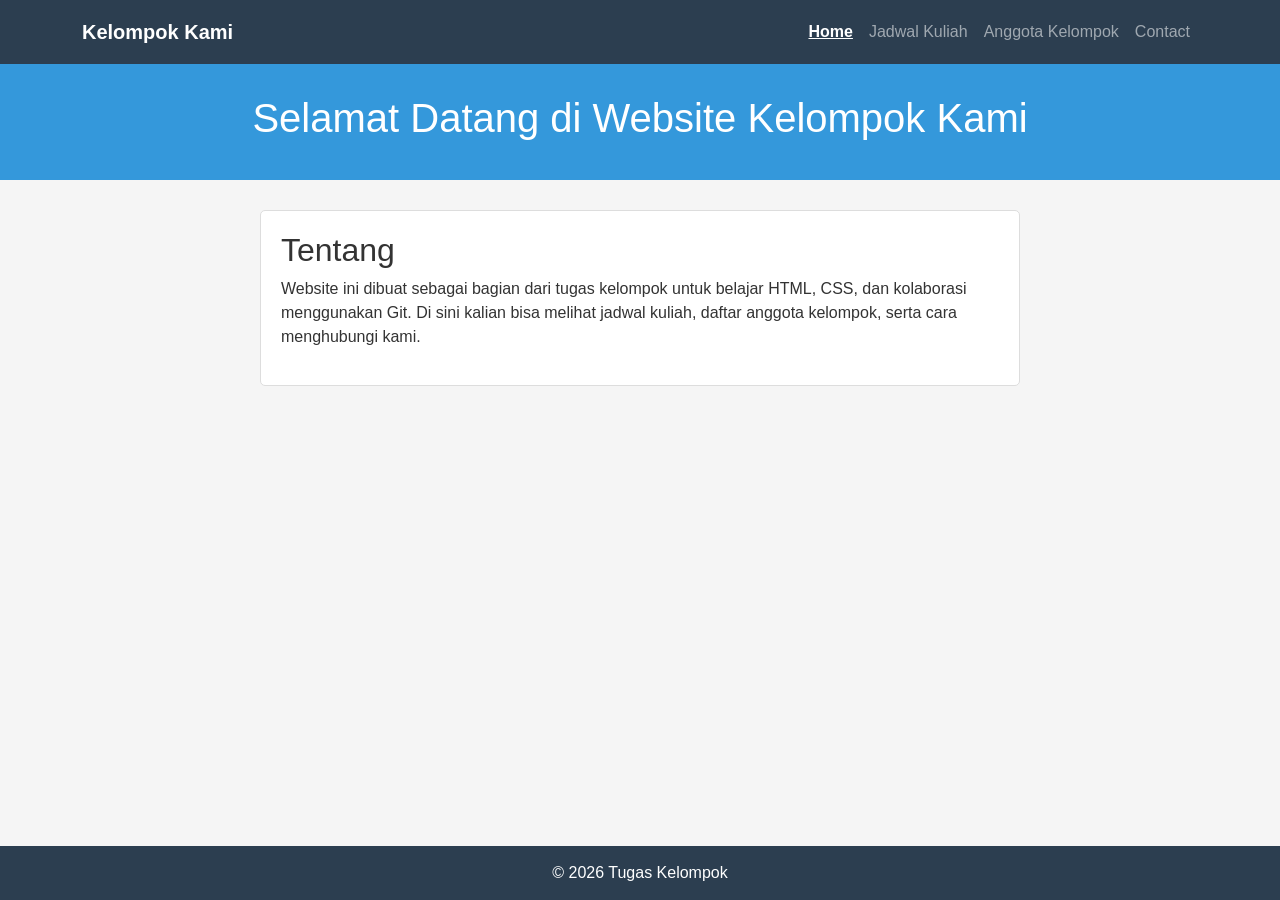
<file: index.html>
<!DOCTYPE html>
<html lang="id">
<head>
  <meta charset="UTF-8">
  <meta name="viewport" content="width=device-width, initial-scale=1.0">
  <title>Website Kelompok Kami</title>
  <link href="https://cdn.jsdelivr.net/npm/bootstrap@5.3.3/dist/css/bootstrap.min.css" rel="stylesheet">
  <link rel="stylesheet" href="style.css">
</head>
<body>

  <nav class="navbar navbar-expand-md navbar-dark">
    <div class="container">
      <a class="navbar-brand fw-bold" href="index.html">Kelompok Kami</a>
      <button class="navbar-toggler" type="button" data-bs-toggle="collapse" data-bs-target="#menu" aria-controls="menu" aria-expanded="false" aria-label="Buka menu">
        <span class="navbar-toggler-icon"></span>
      </button>
      <div class="collapse navbar-collapse" id="menu">
        <ul class="navbar-nav ms-auto">
          <li class="nav-item"><a class="nav-link active" href="index.html">Home</a></li>
          <li class="nav-item"><a class="nav-link" href="jadwal.html">Jadwal Kuliah</a></li>
          <li class="nav-item"><a class="nav-link" href="murid.html">Anggota Kelompok</a></li>
          <li class="nav-item"><a class="nav-link" href="contact.html">Contact</a></li>
        </ul>
      </div>
    </div>
  </nav>

  <header>
    <h1>Selamat Datang di Website Kelompok Kami</h1>
  </header>

  <main>
    <section>
      <h2>Tentang</h2>
      <p>
        Website ini dibuat sebagai bagian dari tugas kelompok untuk belajar
        HTML, CSS, dan kolaborasi menggunakan Git. Di sini kalian bisa melihat
        jadwal kuliah, daftar anggota kelompok, serta cara menghubungi kami.
      </p>
    </section>
  </main>

  <footer>
    <p>&copy; 2026 Tugas Kelompok</p>
  </footer>

  <script src="https://cdn.jsdelivr.net/npm/bootstrap@5.3.3/dist/js/bootstrap.bundle.min.js"></script>
</body>
</html>
</file>
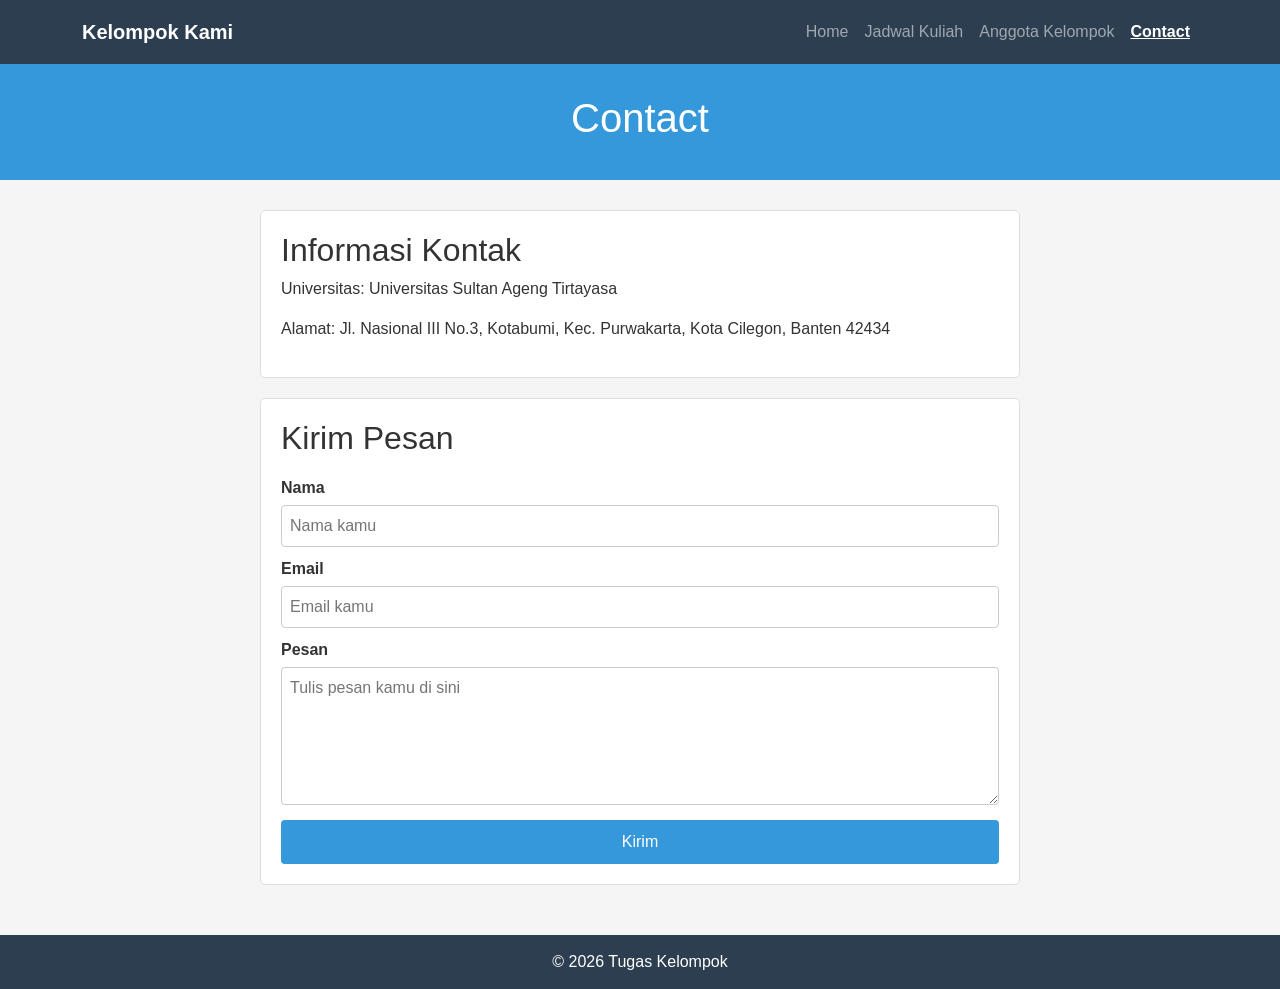
<file: contact.html>
<!DOCTYPE html>
<html lang="id">
<head>
  <meta charset="UTF-8">
  <meta name="viewport" content="width=device-width, initial-scale=1.0">
  <title>Contact</title>
  <link href="https://cdn.jsdelivr.net/npm/bootstrap@5.3.3/dist/css/bootstrap.min.css" rel="stylesheet">
  <link rel="stylesheet" href="style.css">
</head>
<body>

  <nav class="navbar navbar-expand-md navbar-dark">
    <div class="container">
      <a class="navbar-brand fw-bold" href="index.html">Kelompok Kami</a>
      <button class="navbar-toggler" type="button" data-bs-toggle="collapse" data-bs-target="#menu" aria-controls="menu" aria-expanded="false" aria-label="Buka menu">
        <span class="navbar-toggler-icon"></span>
      </button>
      <div class="collapse navbar-collapse" id="menu">
        <ul class="navbar-nav ms-auto">
          <li class="nav-item"><a class="nav-link" href="index.html">Home</a></li>
          <li class="nav-item"><a class="nav-link" href="jadwal.html">Jadwal Kuliah</a></li>
          <li class="nav-item"><a class="nav-link" href="murid.html">Anggota Kelompok</a></li>
          <li class="nav-item"><a class="nav-link active" href="contact.html">Contact</a></li>
        </ul>
      </div>
    </div>
  </nav>

  <header>
    <h1>Contact</h1>
  </header>

  <main>
    <section>
      <h2>Informasi Kontak</h2>
      <p>Universitas: Universitas Sultan Ageng Tirtayasa</p>
      <p>Alamat: Jl. Nasional III No.3, Kotabumi, Kec. Purwakarta, Kota Cilegon, Banten 42434</p>
    </section>

    <section>
      <h2>Kirim Pesan</h2>
      <form action="#">
        <label for="nama">Nama</label>
        <input type="text" id="nama" name="nama" placeholder="Nama kamu">

        <label for="email">Email</label>
        <input type="email" id="email" name="email" placeholder="Email kamu">

        <label for="pesan">Pesan</label>
        <textarea id="pesan" name="pesan" rows="5" placeholder="Tulis pesan kamu di sini"></textarea>

        <button type="submit">Kirim</button>
      </form>
    </section>
  </main>

  <footer>
    <p>&copy; 2026 Tugas Kelompok</p>
  </footer>

  <script src="https://cdn.jsdelivr.net/npm/bootstrap@5.3.3/dist/js/bootstrap.bundle.min.js"></script>
</body>
</html>
</file>
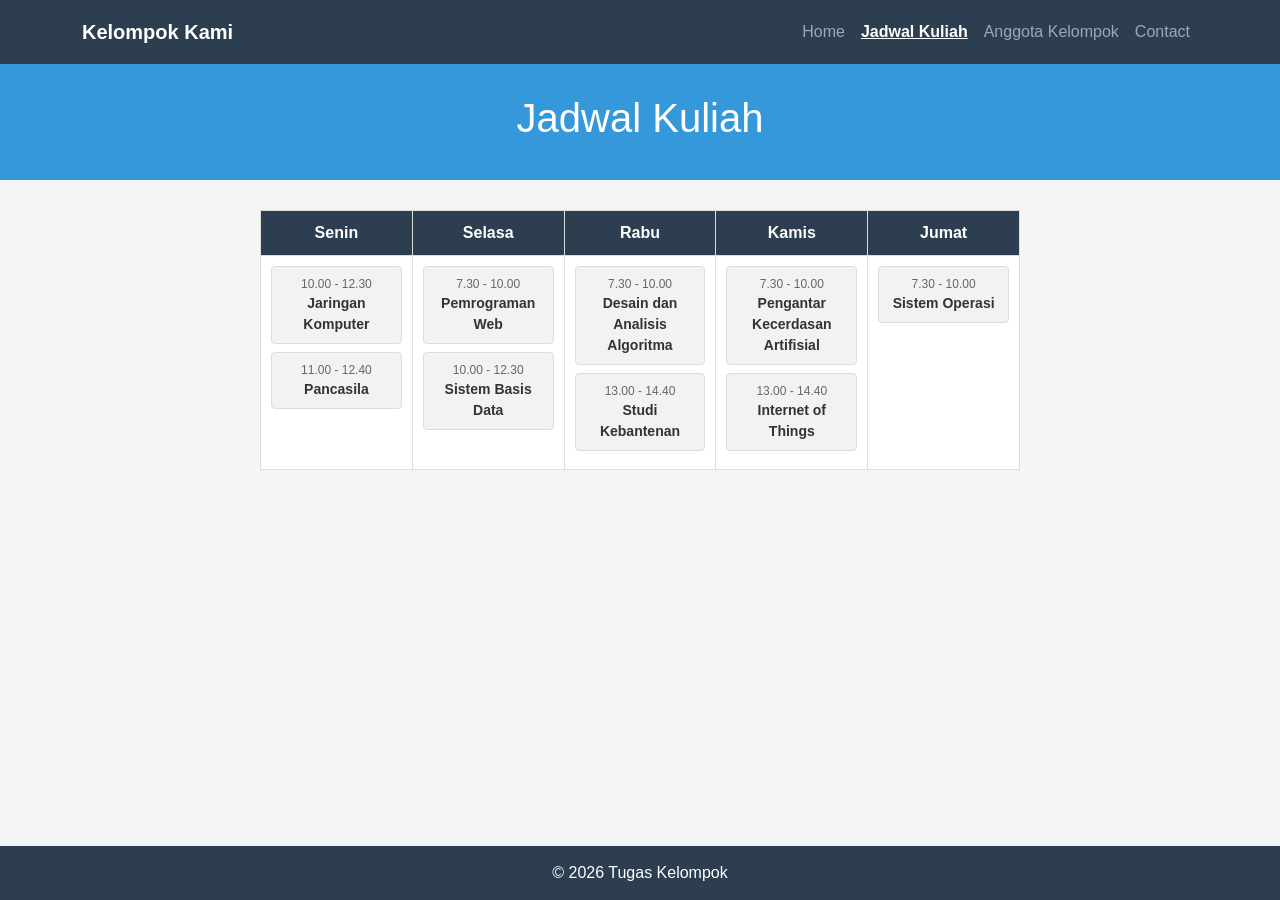
<file: jadwal.html>
<!DOCTYPE html>
<html lang="id">
<head>
  <meta charset="UTF-8">
  <meta name="viewport" content="width=device-width, initial-scale=1.0">
  <title>Jadwal Kuliah</title>
  <link href="https://cdn.jsdelivr.net/npm/bootstrap@5.3.3/dist/css/bootstrap.min.css" rel="stylesheet">
  <link rel="stylesheet" href="style.css">
</head>
<body>

  <nav class="navbar navbar-expand-md navbar-dark">
    <div class="container">
      <a class="navbar-brand fw-bold" href="index.html">Kelompok Kami</a>
      <button class="navbar-toggler" type="button" data-bs-toggle="collapse" data-bs-target="#menu" aria-controls="menu" aria-expanded="false" aria-label="Buka menu">
        <span class="navbar-toggler-icon"></span>
      </button>
      <div class="collapse navbar-collapse" id="menu">
        <ul class="navbar-nav ms-auto">
          <li class="nav-item"><a class="nav-link" href="index.html">Home</a></li>
          <li class="nav-item"><a class="nav-link active" href="jadwal.html">Jadwal Kuliah</a></li>
          <li class="nav-item"><a class="nav-link" href="murid.html">Anggota Kelompok</a></li>
          <li class="nav-item"><a class="nav-link" href="contact.html">Contact</a></li>
        </ul>
      </div>
    </div>
  </nav>

  <header>
    <h1>Jadwal Kuliah</h1>
  </header>

  <main>
    <table>
      <thead>
        <tr>
            <th>Senin</th>
            <th>Selasa</th>
            <th>Rabu</th>
            <th>Kamis</th>
            <th>Jumat</th>
        </tr>
      </thead>
      <tbody>
        <tr>
          <td data-label="Senin">
            <div class="mk-item">
              <span class="mk-jam">10.00 - 12.30</span>
              <span class="mk-nama">Jaringan Komputer</span>
            </div>
            <div class="mk-item">
              <span class="mk-jam">11.00 - 12.40</span>
              <span class="mk-nama">Pancasila</span>
            </div>
          </td>
          <td data-label="Selasa">
            <div class="mk-item">
              <span class="mk-jam">7.30 - 10.00</span>
              <span class="mk-nama">Pemrograman Web</span>
            </div>
            <div class="mk-item">
              <span class="mk-jam">10.00 - 12.30</span>
              <span class="mk-nama">Sistem Basis Data</span>
            </div>
          </td>
          <td data-label="Rabu">
            <div class="mk-item">
              <span class="mk-jam">7.30 - 10.00</span>
              <span class="mk-nama">Desain dan Analisis Algoritma</span>
            </div>
            <div class="mk-item">
              <span class="mk-jam">13.00 - 14.40</span>
              <span class="mk-nama">Studi Kebantenan</span>
            </div>
          </td>
          <td data-label="Kamis">
            <div class="mk-item">
              <span class="mk-jam">7.30 - 10.00</span>
              <span class="mk-nama">Pengantar Kecerdasan Artifisial</span>
            </div>
            <div class="mk-item">
              <span class="mk-jam">13.00 - 14.40</span>
              <span class="mk-nama">Internet of Things</span>
            </div>
          </td>
          <td data-label="Jumat">
            <div class="mk-item">
              <span class="mk-jam">7.30 - 10.00</span>
              <span class="mk-nama">Sistem Operasi</span>
            </div>
          </td>
        </tr>
      </tbody>
    </table>
  </main>

  <footer>
    <p>&copy; 2026 Tugas Kelompok</p>
  </footer>

  <script src="https://cdn.jsdelivr.net/npm/bootstrap@5.3.3/dist/js/bootstrap.bundle.min.js"></script>
</body>
</html>
</file>
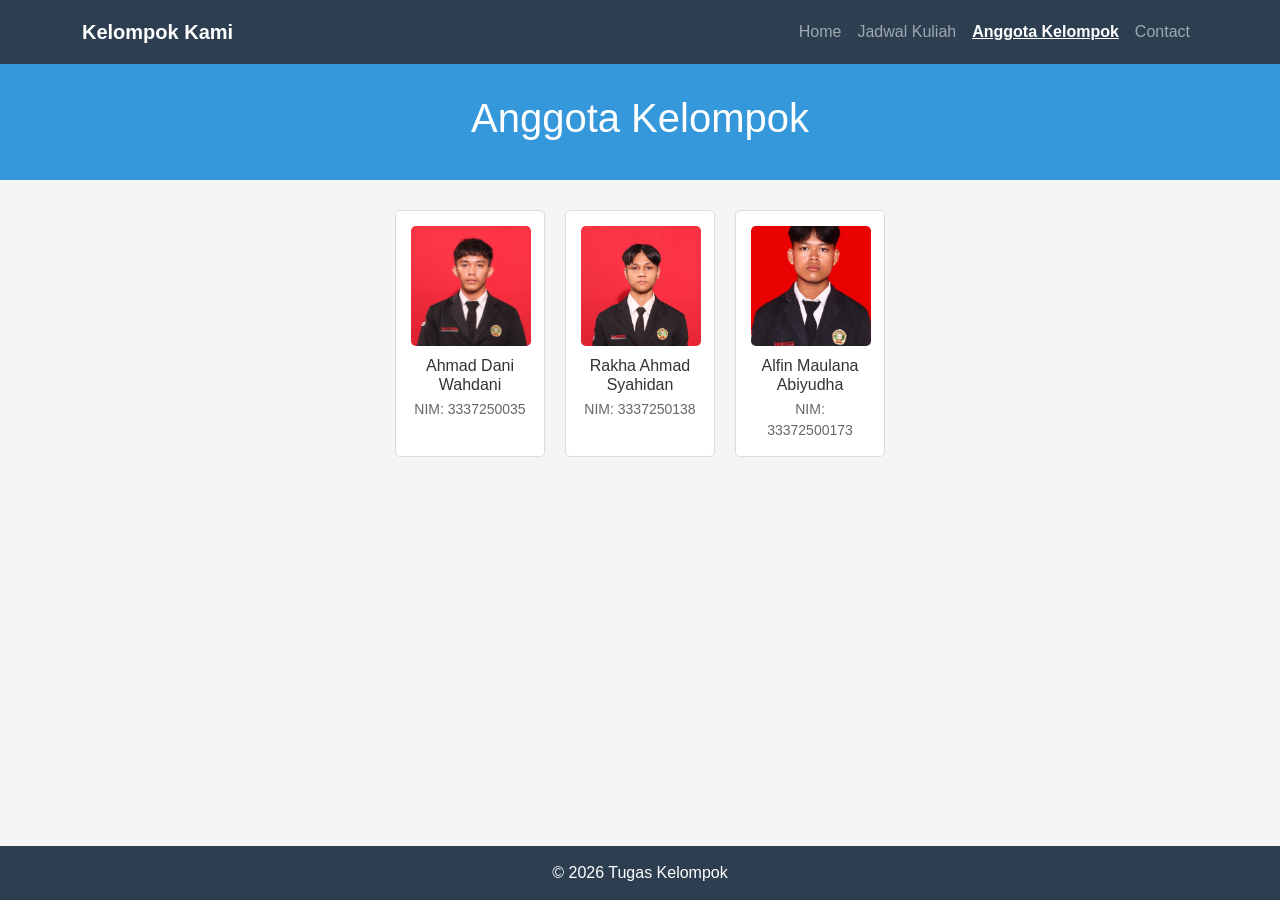
<file: murid.html>
<!DOCTYPE html>
<html lang="id">
<head>
  <meta charset="UTF-8">
  <meta name="viewport" content="width=device-width, initial-scale=1.0">
  <title>Anggota Kelompok</title>
  <link href="https://cdn.jsdelivr.net/npm/bootstrap@5.3.3/dist/css/bootstrap.min.css" rel="stylesheet">
  <link rel="stylesheet" href="style.css">
</head>
<body>

  <nav class="navbar navbar-expand-md navbar-dark">
    <div class="container">
      <a class="navbar-brand fw-bold" href="index.html">Kelompok Kami</a>
      <button class="navbar-toggler" type="button" data-bs-toggle="collapse" data-bs-target="#menu" aria-controls="menu" aria-expanded="false" aria-label="Buka menu">
        <span class="navbar-toggler-icon"></span>
      </button>
      <div class="collapse navbar-collapse" id="menu">
        <ul class="navbar-nav ms-auto">
          <li class="nav-item"><a class="nav-link" href="index.html">Home</a></li>
          <li class="nav-item"><a class="nav-link" href="jadwal.html">Jadwal Kuliah</a></li>
          <li class="nav-item"><a class="nav-link active" href="murid.html">Anggota Kelompok</a></li>
          <li class="nav-item"><a class="nav-link" href="contact.html">Contact</a></li>
        </ul>
      </div>
    </div>
  </nav>

  <header>
    <h1>Anggota Kelompok</h1>
  </header>

  <main>
    <div class="siswa-container">

      <div class="kartu-siswa">
        <img src="dani.jpg" alt="Foto Ahmad Dani Wahdani">
        <h3>Ahmad Dani Wahdani</h3>
        <p>NIM: 3337250035</p>
      </div>

      <div class="kartu-siswa">
        <img src="Rakha.JPG" alt="Foto Rakha Ahmad Syahidan">
        <h3>Rakha Ahmad Syahidan</h3>
        <p>NIM: 3337250138</p>
      </div>

      <div class="kartu-siswa">
        <img src="alpin.jpg" alt="Foto Alfin Maulana Abiyudha">
        <h3>Alfin Maulana Abiyudha</h3>
        <p>NIM: 33372500173</p>
      </div>

    </div>
  </main>

  <footer>
    <p>&copy; 2026 Tugas Kelompok</p>
  </footer>

  <script src="https://cdn.jsdelivr.net/npm/bootstrap@5.3.3/dist/js/bootstrap.bundle.min.js"></script>
</body>
</html>
</file>
<file: style.css>
html, body { height: 100%; margin: 0; padding: 0; }

body {
  font-family: Arial, sans-serif;
  background-color: #f5f5f5;
  color: #333333;
  display: flex;
  flex-direction: column;
  min-height: 100vh;
}

/* --- Navbar (Bootstrap + warna kustom) --- */
.navbar { background-color: #2c3e50; padding: 12px 0; }
.navbar .nav-link.active { text-decoration: underline; font-weight: bold; }

header {
  background-color: #3498db;
  color: white;
  padding: 30px;
  text-align: center;
}

main {
  width: 100%;
  max-width: 800px;
  margin: 30px auto;
  padding: 0 20px;
  flex: 1;
}

section {
  background-color: white;
  border: 1px solid #dddddd;
  border-radius: 5px;
  padding: 20px;
  margin-bottom: 20px;
}

footer {
  text-align: center;
  padding: 15px;
  background-color: #2c3e50;
  color: white;
}
footer p { margin: 0; }

/* --- Jadwal Kuliah --- */
table {
  width: 100%;
  border-collapse: collapse;
  background-color: white;
  table-layout: fixed;
}
th, td {
  border: 1px solid #dddddd;
  padding: 10px;
  text-align: center;
  vertical-align: top;
}
th { background-color: #2c3e50; color: white; }

.mk-item {
  background-color: #f2f2f2;
  border: 1px solid #dddddd;
  border-radius: 4px;
  padding: 8px;
  margin-bottom: 8px;
  display: flex;
  flex-direction: column;
}
.mk-jam { font-size: 12px; color: #666666; }
.mk-nama { font-weight: bold; color: #333333; font-size: 14px; }

/* --- Anggota Kelompok --- */
.siswa-container {
  display: flex;
  flex-wrap: wrap;
  gap: 20px;
  justify-content: center;
}
.kartu-siswa {
  background-color: white;
  border: 1px solid #dddddd;
  border-radius: 5px;
  padding: 15px;
  width: 150px;
  text-align: center;
}
.kartu-siswa img {
  width: 120px;
  height: 120px;
  object-fit: cover;
  border-radius: 5px;
  background-color: #cccccc;
}
.kartu-siswa h3 { margin: 10px 0 5px 0; font-size: 16px; }
.kartu-siswa p { margin: 0; font-size: 14px; color: #666666; }

/* --- Contact --- */
form { display: flex; flex-direction: column; }
label { margin-top: 10px; margin-bottom: 5px; font-weight: bold; }
input, textarea {
  padding: 8px;
  border: 1px solid #cccccc;
  border-radius: 4px;
  font-family: Arial, sans-serif;
}
form button {
  margin-top: 15px;
  padding: 10px;
  background-color: #3498db;
  color: white;
  border: none;
  border-radius: 4px;
  cursor: pointer;
}
form button:hover { background-color: #2980b9; }

/* --- Media Query: layar kecil (HP) --- */
@media (max-width: 768px) {
  header { padding: 20px 15px; }
  header h1 { font-size: 1.5rem; }
  main { margin: 20px auto; }

  /* Tabel jadwal berubah jadi tumpukan per hari */
  table, thead, tbody, tr, td { display: block; width: 100%; }
  thead { display: none; }
  td { border: none; border-bottom: 1px solid #dddddd; padding: 0 10px 10px; }
  td::before {
    content: attr(data-label);
    display: block;
    background-color: #2c3e50;
    color: white;
    font-weight: bold;
    padding: 8px;
    margin: 0 -10px 10px;
  }

  .kartu-siswa { width: 100%; max-width: 250px; }
}
</file>
